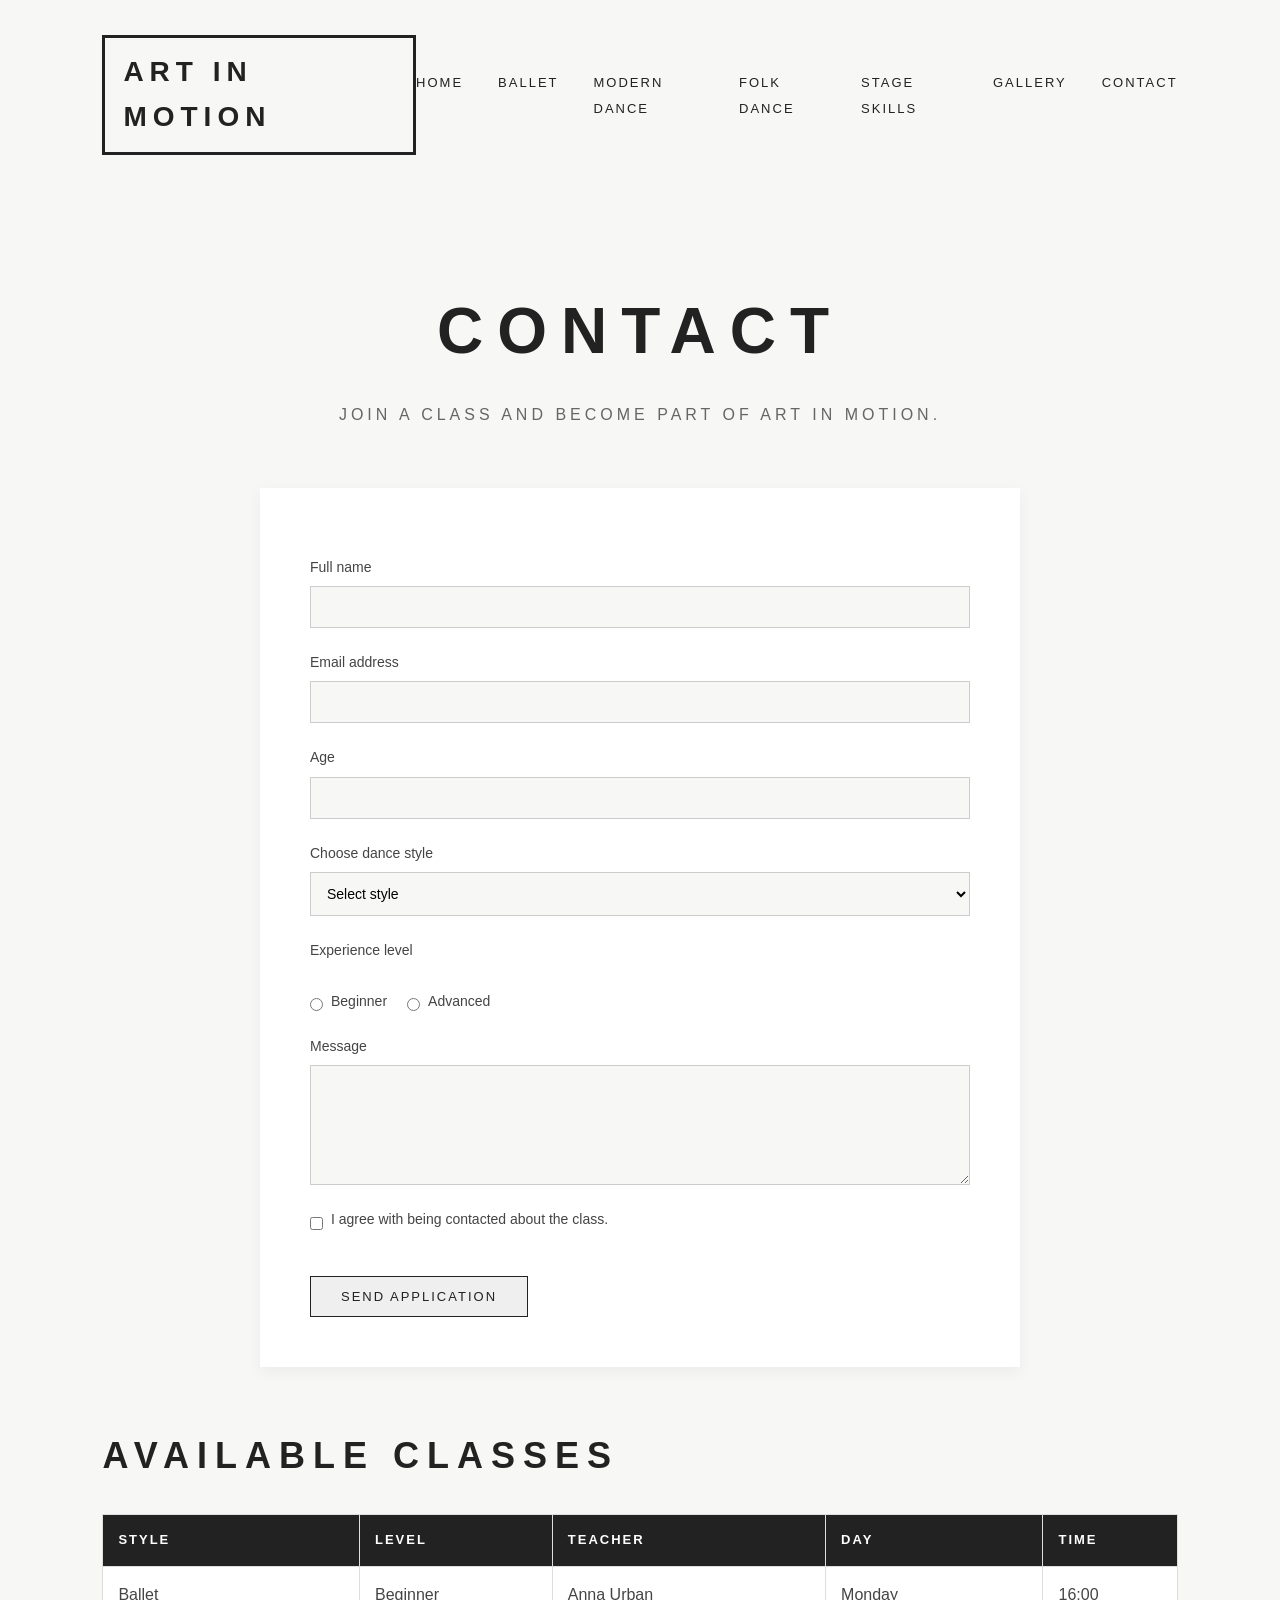
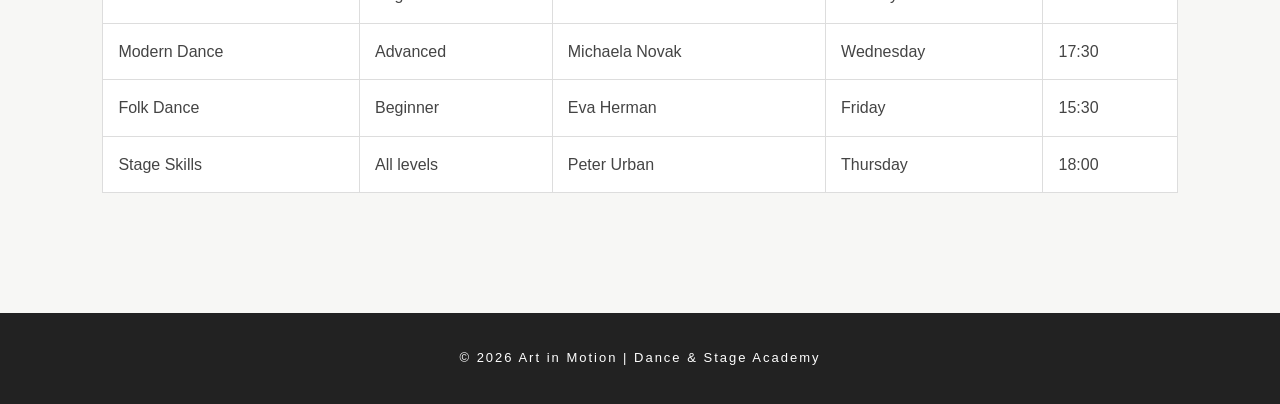
<file: contact.html>
<!DOCTYPE html>
<html lang="en">
<head>
    <meta charset="UTF-8">
    <meta name="viewport" content="width=device-width, initial-scale=1.0">
    <title>Contact | Art in Motion</title>
    <link rel="stylesheet" href="style.css">
</head>
<body>

<header>
    <nav class="navbar">
        <a href="index.html" class="logo">Art in Motion</a>

        <ul class="nav-links">
            <li><a href="index.html">Home</a></li>
            <li><a href="ballet.html">Ballet</a></li>
            <li><a href="modern.html">Modern Dance</a></li>
            <li><a href="folk.html">Folk Dance</a></li>
            <li><a href="stage.html">Stage Skills</a></li>
            <li><a href="gallery.html">Gallery</a></li>
            <li><a href="contact.html">Contact</a></li>
        </ul>
    </nav>
</header>

<main>

    <section class="contact-page">

        <div class="contact-heading">
        <h1>Contact</h1>
        <p>Join a class and become part of Art in Motion.</p>
    </div>

        <form id="signupForm" class="contact-form">

            <label for="name">Full name</label>
            <input type="text" id="name" name="name">
            <small class="error"></small>

            <label for="email">Email address</label>
            <input type="email" id="email" name="email">
            <small class="error"></small>

            <label for="age">Age</label>
            <input type="number" id="age" name="age">
            <small class="error"></small>

            <label for="style">Choose dance style</label>
            <select id="style" name="style">
                <option value="">Select style</option>
                <option value="ballet">Ballet</option>
                <option value="modern">Modern Dance</option>
                <option value="folk">Folk Dance</option>
                <option value="stage">Stage Skills</option>
            </select>
            <small class="error"></small>

            <p class="form-label">Experience level</p>
            <div class="radio-group">
                <label><input type="radio" name="experience" value="beginner"> Beginner</label>
                <label><input type="radio" name="experience" value="advanced"> Advanced</label>
            </div>
            <small class="error"></small>

            <label for="message">Message</label>
            <textarea id="message" name="message"></textarea>
            <small class="error"></small>

            <label class="checkbox-label">
                <input type="checkbox" id="agreement">
                I agree with being contacted about the class.
            </label>
            <small class="error"></small>

            <button type="submit" class="btn">Send Application</button>

        </form>

        <div class="classes-section">
            <h2>Available Classes</h2>

            <table id="classesTable">
                <thead>
                <tr>
                    <th>Style</th>
                    <th>Level</th>
                    <th>Teacher</th>
                    <th>Day</th>
                    <th>Time</th>
                </tr>
                </thead>
                <tbody></tbody>
            </table>
        </div>

    </section>

</main>

<footer>
    <p>&copy; 2026 Art in Motion | Dance & Stage Academy</p>
</footer>

<script src="script.js"></script>

</body>
</html>
</file>
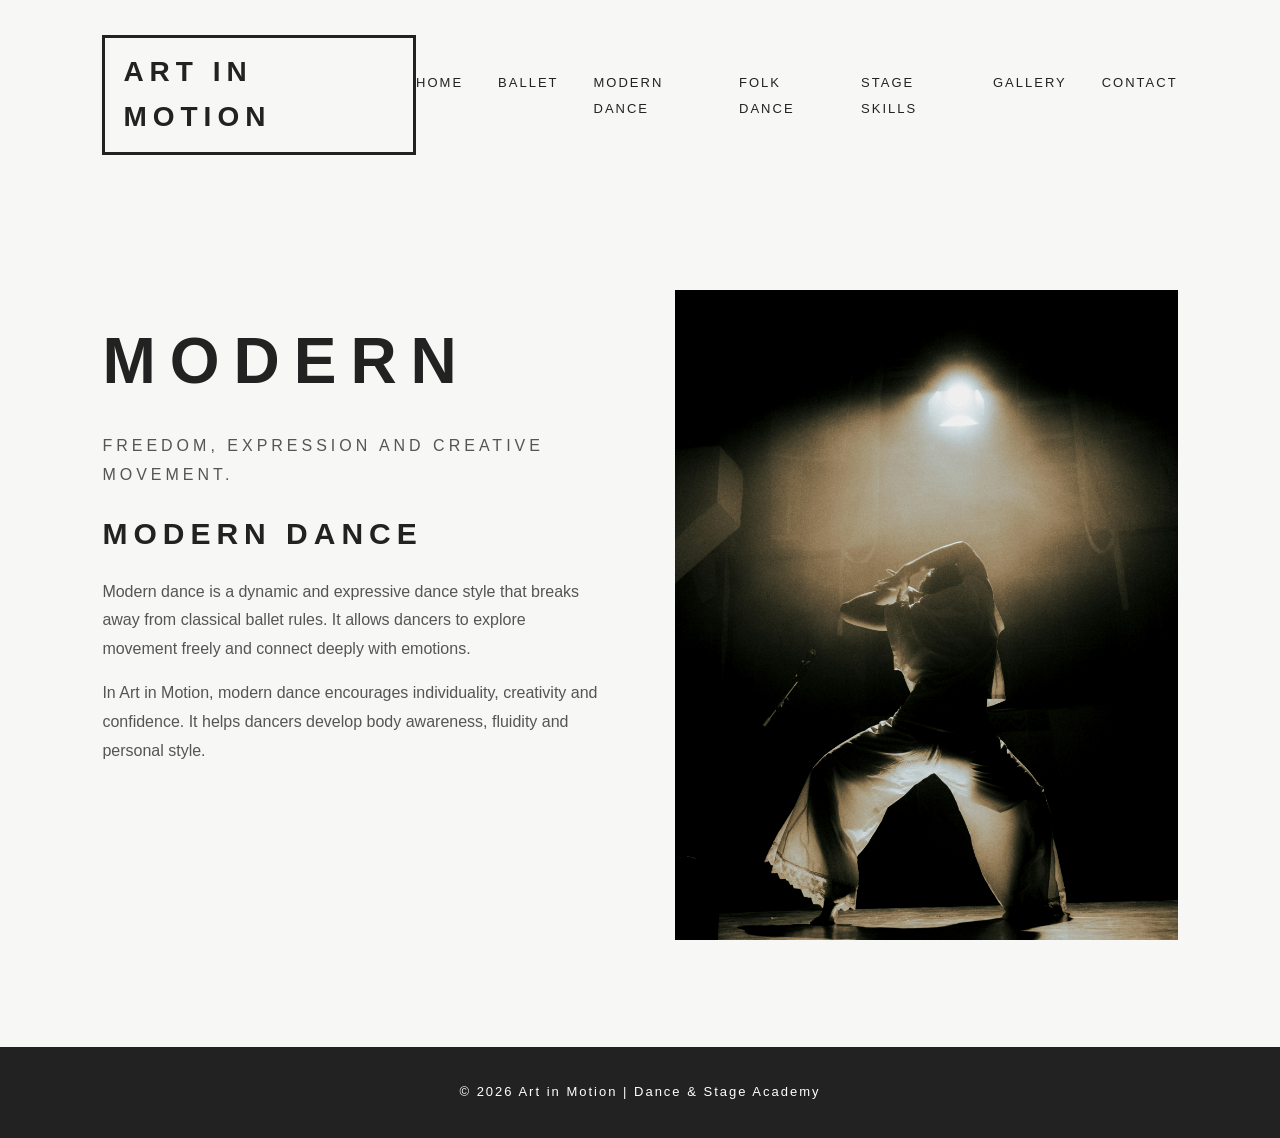
<file: modern.html>
<!DOCTYPE html>
<html lang="en">
<head>
    <meta charset="UTF-8">
    <meta name="viewport" content="width=device-width, initial-scale=1.0">
    <title>Modern Dance | Art in Motion</title>
    <link rel="stylesheet" href="style.css">
</head>
<body>

<header>
    <nav class="navbar">
        <a href="index.html" class="logo">Art in Motion</a>

        <ul class="nav-links">
            <li><a href="index.html">Home</a></li>
            <li><a href="ballet.html">Ballet</a></li>
            <li><a href="modern.html">Modern Dance</a></li>
            <li><a href="folk.html">Folk Dance</a></li>
            <li><a href="stage.html">Stage Skills</a></li>
            <li><a href="gallery.html">Gallery</a></li>
            <li><a href="contact.html">Contact</a></li>
        </ul>
    </nav>
</header>

<main>

    <section class="dance-page">

        <div class="dance-text">
            <h1>Modern</h1>
            <p class="subtitle">Freedom, expression and creative movement.</p>

            <h2>Modern Dance</h2>

            <p>
                Modern dance is a dynamic and expressive dance style that breaks away from classical ballet rules.
                It allows dancers to explore movement freely and connect deeply with emotions.
            </p>

            <p>
                In Art in Motion, modern dance encourages individuality, creativity and confidence.
                It helps dancers develop body awareness, fluidity and personal style.
            </p>
        </div>

        <div class="dance-image">
            <img src="images/modern-class.jpg" alt="Modern dancer">
        </div>

    </section>

</main>

<footer>
    <p>&copy; 2026 Art in Motion | Dance & Stage Academy</p>
</footer>

</body>
</html>
</file>
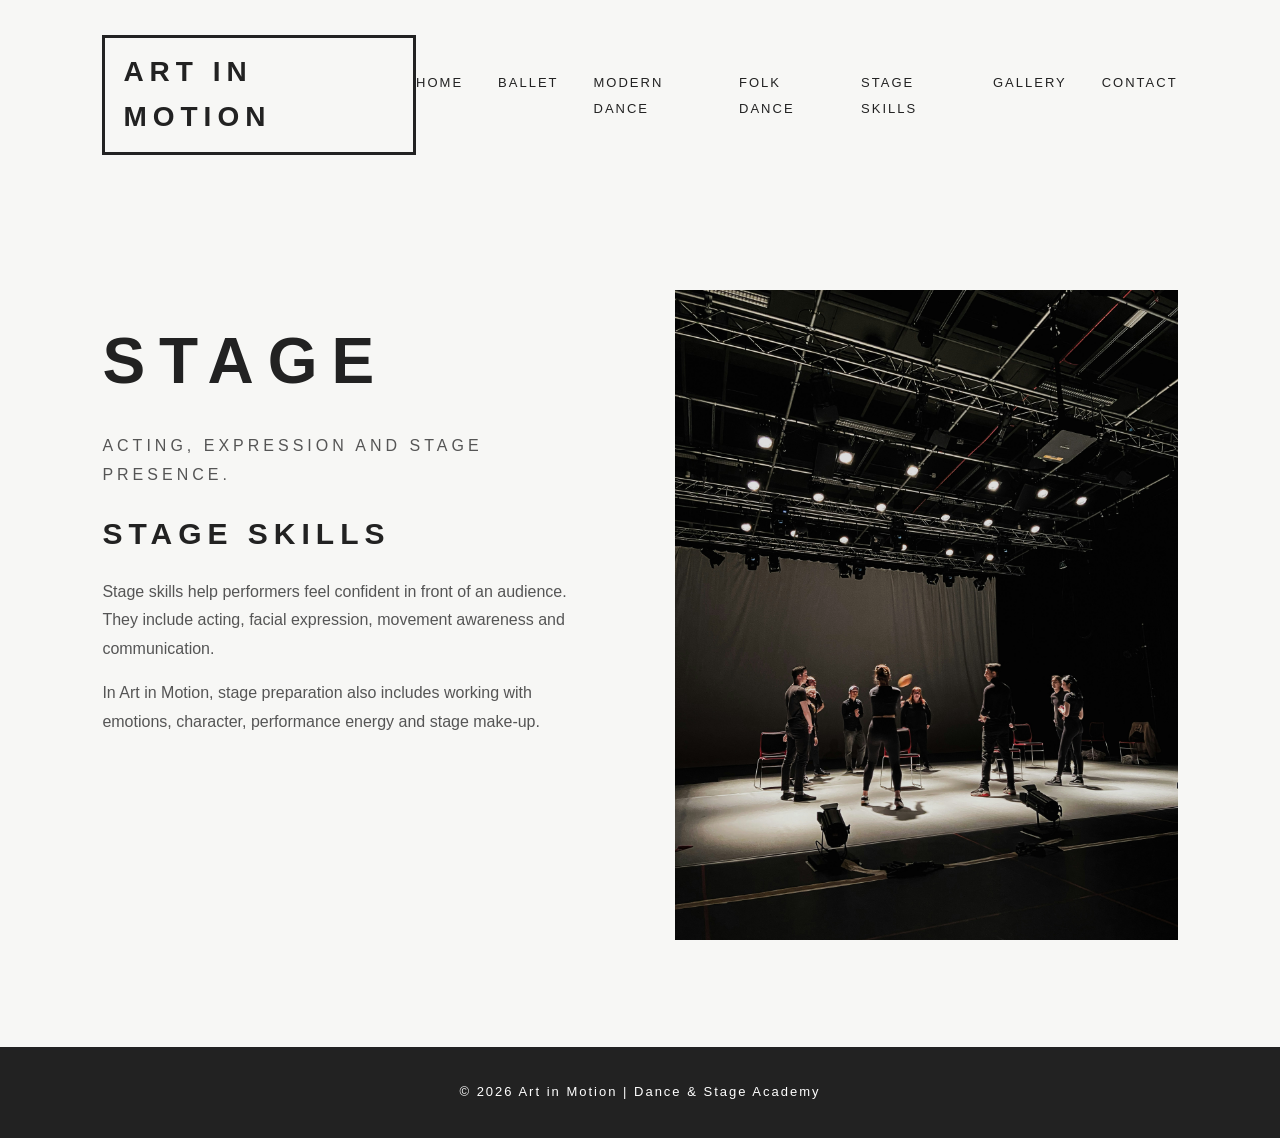
<file: stage.html>
<!DOCTYPE html>
<html lang="en">
<head>
    <meta charset="UTF-8">
    <meta name="viewport" content="width=device-width, initial-scale=1.0">
    <title>Stage Skills | Art in Motion</title>
    <link rel="stylesheet" href="style.css">
</head>
<body>

<header>
    <nav class="navbar">
        <a href="index.html" class="logo">Art in Motion</a>

        <ul class="nav-links">
            <li><a href="index.html">Home</a></li>
            <li><a href="ballet.html">Ballet</a></li>
            <li><a href="modern.html">Modern Dance</a></li>
            <li><a href="folk.html">Folk Dance</a></li>
            <li><a href="stage.html" class="active">Stage Skills</a></li>
            <li><a href="gallery.html">Gallery</a></li>
            <li><a href="contact.html">Contact</a></li>
        </ul>
    </nav>
</header>

<main>

    <section class="dance-page">

        <div class="dance-text">
            <h1>Stage</h1>
            <p class="subtitle">Acting, expression and stage presence.</p>

            <h2>Stage Skills</h2>

            <p>
                Stage skills help performers feel confident in front of an audience.
                They include acting, facial expression, movement awareness and communication.
            </p>

            <p>
                In Art in Motion, stage preparation also includes working with emotions,
                character, performance energy and stage make-up.
            </p>
        </div>

        <div class="dance-image">
            <img src="images/stage-class.jpg" alt="Stage performance">
        </div>

    </section>

</main>

<footer>
    <p>&copy; 2026 Art in Motion | Dance & Stage Academy</p>
</footer>

</body>
</html>
</file>
<file: style.css>
* {
    margin: 0;
    padding: 0;
    box-sizing: border-box;
}

body {
    background-color: #f7f7f5;
    color: #222;
    font-family: Arial, Helvetica, sans-serif;
    line-height: 1.6;
}

.navbar {
    display: flex;
    justify-content: space-between;
    align-items: center;
    padding: 35px 8%;
}

.logo {
    color: #222;
    font-size: 28px;
    font-weight: bold;
    letter-spacing: 6px;
    text-transform: uppercase;
    text-decoration: none;
    border: 3px solid #222;
    padding: 12px 18px;
}

.logo:hover {
    color: #555;
    opacity: 0.7;
}

.nav-links {
    display: flex;
    gap: 35px;
    list-style: none;
}

.nav-links a {
    text-decoration: none;
    color: #222;
    text-transform: uppercase;
    font-size: 13px;
    letter-spacing: 2px;
    position: relative;
}

.nav-links a::after {
    content: "";
    position: absolute;
    left: 0;
    bottom: -3px;
    width: 0;
    height: 1px;
    background: #222;
    transition: 0.3s;
}

.nav-links a:hover::after {
    width: 100%;
}

.hero {
    min-height: 100vh;
    display: grid;
    grid-template-columns: 1fr 1fr;
    align-items: center;
    padding: 0 8%;
}

.hero-left h1 {
    font-size: 80px;
    letter-spacing: 18px;
    text-transform: uppercase;
    line-height: 1.2;
    margin-bottom: 20px;
}

.hero-left p {
    margin-top: 20px;
    font-size: 14px;
    letter-spacing: 4px;
    text-transform: uppercase;
    color: #555;
}

.hero-left {
    margin-top: 40px;
    display: flex;
    flex-direction: column;
    justify-content: center;
}

.hero-right img {
    width: 100%;
    height: 85vh;
    object-fit: cover;
    filter: grayscale(100%);
    margin-left: auto;
}

.btn {
    display: inline-block;
    margin-top: 40px;
    padding: 12px 30px;
    border: 1px solid #222;
    text-decoration: none;
    color: #222;
    text-transform: uppercase;
    letter-spacing: 2px;
    font-size: 13px;

    align-self: flex-start;
}

.btn:hover {
    background-color: #222;
    color: #fff;
}

.intro {
    padding: 90px 8%;
    text-align: center;
}

.intro h2 {
    text-transform: uppercase;
    letter-spacing: 8px;
    font-size: 36px;
    margin-bottom: 25px;
}

.intro p {
    max-width: 750px;
    margin: 0 auto;
    color: #444;
}

.styles {
    padding: 60px 8% 90px;
}

.styles h2 {
    font-size: 42px;
    letter-spacing: 12px;
    text-transform: uppercase;
    margin-bottom: 55px;
}

.styles-grid {
    display: grid;
    grid-template-columns: repeat(2, 1fr);
    gap: 55px;
}

.style-card {
    display: block;
    background-color: #ffffff;
    text-decoration: none;
    color: #222;
    box-shadow: 0 5px 15px rgba(0,0,0,0.05);
    transition: 0.3s;
}

.style-card img {
    width: 100%;
    height: 360px;
    object-fit: cover;
    filter: grayscale(100%);
    transition: 0.3s;
}

.style-card-text {
    padding: 35px;
}

.style-card h3 {
    font-size: 30px;
    letter-spacing: 7px;
    text-transform: uppercase;
    margin-bottom: 18px;
}

.style-card p {
    color: #555;
    margin-bottom: 25px;
}

.style-card span {
    text-transform: uppercase;
    letter-spacing: 3px;
    font-size: 13px;
}

.style-card:hover {
    transform: translateY(-8px);
}

.style-card:hover img {
    filter: grayscale(0%);
}

footer {
    padding: 35px 8%;
    text-align: center;
    background-color: #222;
    color: #fff;
    font-size: 13px;
    letter-spacing: 2px;
}

/* SUBPAGE ballet - modern - folk - stage.html*/

.dance-page {
    min-height: 85vh;
    display: grid;
    grid-template-columns: 1fr 1fr;
    gap: 70px;
    align-items: start;
    padding: 100px 8% 100px;
}

.dance-text {
    max-width: 500px;
    margin-top: 20px;
}

.dance-text h1 {
    font-size: 64px;
    letter-spacing: 14px;
    text-transform: uppercase;
    margin-bottom: 20px;
}

.subtitle {
    text-transform: uppercase;
    letter-spacing: 4px;
    color: #666;
    margin-bottom: 50px;
}

.dance-text h2 {
    font-size: 30px;
    letter-spacing: 6px;
    text-transform: uppercase;
    margin-bottom: 20px;
    margin-top: 20px;
}

.dance-text p {
    color: #555;
    line-height: 1.8;
    margin-bottom: 15px;
}

.dance-image img {
    width: 100%;
    height: 650px;
    object-fit: cover;
    filter: brightness(90%) contrast(110%);
}

/* GALLERY PAGE */

.gallery-page {
    padding: 90px 8% 110px;
}

.gallery-page h1 {
    font-size: 64px;
    letter-spacing: 14px;
    text-transform: uppercase;
    margin-bottom: 20px;
}

.gallery-page p {
    text-transform: uppercase;
    letter-spacing: 4px;
    color: #666;
    margin-bottom: 60px;
}

.gallery-grid {
    display: grid;
    grid-template-columns: repeat(3, 1fr);
    gap: 35px;
}

.gallery-grid a {
    display: block;
    overflow: hidden;
}

.gallery-grid img {
    width: 100%;
    height: 330px;
    object-fit: cover;
    transition: 0.4s;
}

.gallery-grid img:hover {
    transform: scale(1.05);
}

/* CONTACT PAGE */

.contact-page {
    padding: 90px 8% 120px;
}

.contact-heading {
    text-align: center;
    margin-bottom: 60px;
}

.contact-heading h1 {
    font-size: 64px;
    letter-spacing: 14px;
    text-transform: uppercase;
    margin-bottom: 20px;
}

.contact-heading p {
    text-transform: uppercase;
    letter-spacing: 4px;
    color: #666;
    max-width: 800px;
    margin: 0 auto;
}

.contact-form {
    max-width: 760px;
    margin: 0 auto;
    background-color: #ffffff;
    padding: 50px;
    box-shadow: 0 5px 15px rgba(0,0,0,0.05);
    display: flex;
    flex-direction: column;
}

.contact-form label,
.form-label {
    margin-top: 18px;
    font-size: 14px;
    color: #444;
}

.contact-form input,
.contact-form textarea,
.contact-form select {
    width: 100%;
    padding: 12px;
    margin-top: 8px;
    border: 1px solid #ccc;
    background-color: #f7f7f5;
    font-size: 14px;
}

.contact-form textarea {
    min-height: 120px;
    resize: vertical;
}

.radio-group {
    display: flex;
    gap: 20px;
    margin-top: 10px;
}

.radio-group label,
.checkbox-label {
    display: flex;
    align-items: center;
    gap: 8px;
}

.radio-group input,
.checkbox-label input {
    width: auto;
}

.error {
    color: red;
    font-size: 13px;
    margin-top: 5px;
    display: block;
}

input.error-input,
textarea.error-input,
select.error-input {
    border: 1px solid red;
}

.contact-form input:focus,
.contact-form textarea:focus,
.contact-form select:focus {
    outline: none;
    border: 1px solid #222;
}

.classes-section {
    grid-column: 1 / -1;
    margin-top: 60px;
}

.classes-section h2 {
    font-size: 36px;
    letter-spacing: 8px;
    text-transform: uppercase;
    margin-bottom: 30px;
}

#classesTable {
    width: 100%;
    border-collapse: collapse;
    background-color: #ffffff;
}

#classesTable th,
#classesTable td {
    border: 1px solid #ddd;
    padding: 15px;
    text-align: left;
}

#classesTable th {
    text-transform: uppercase;
    letter-spacing: 2px;
    font-size: 13px;
    background-color: #222;
    color: #ffffff;
}

#classesTable td {
    color: #444;
}
</file>
